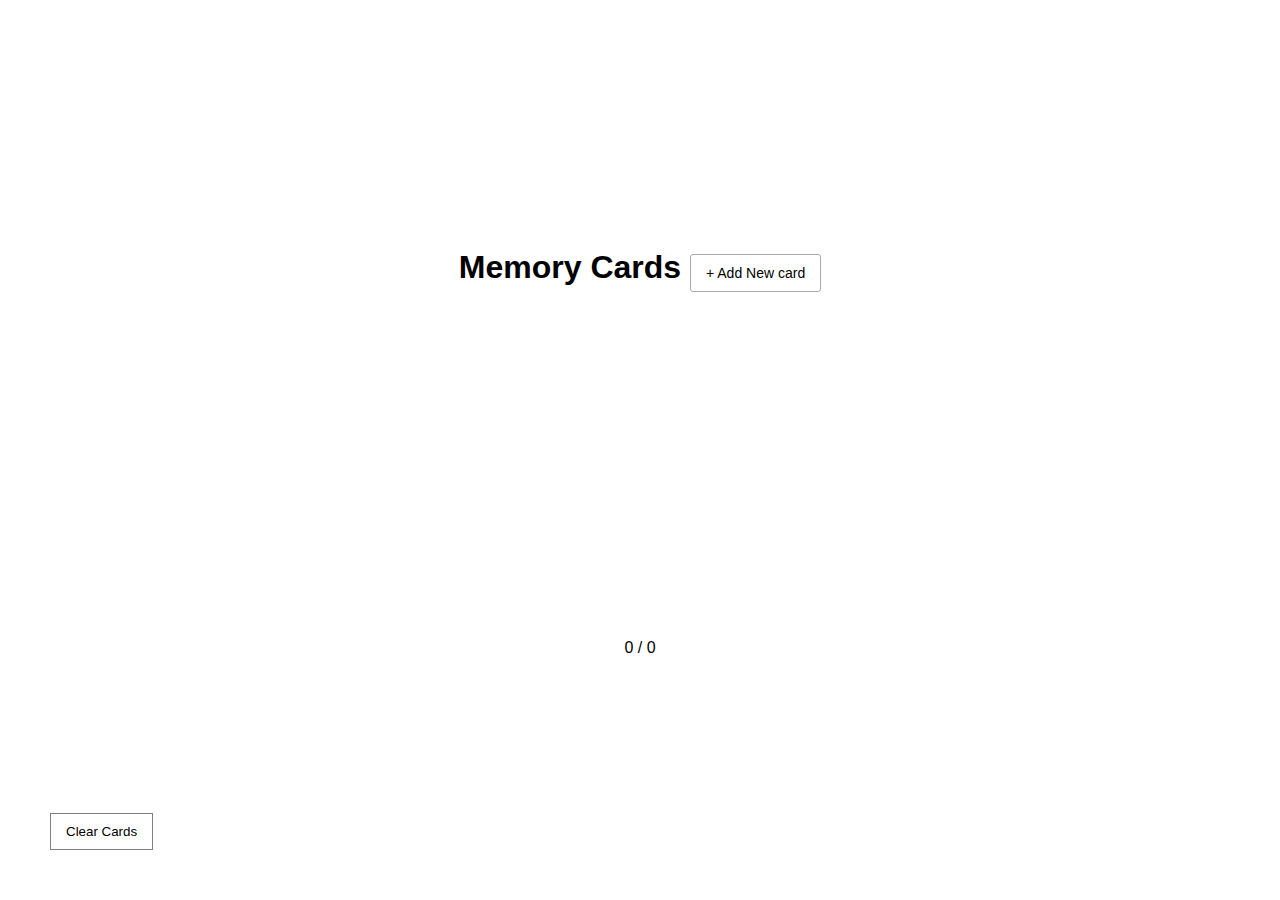
<file: memory-cards/index.html>
<!DOCTYPE html>
<html lang="en">
  <head>
    <meta charset="UTF-8" />
    <meta http-equiv="X-UA-Compatible" content="IE=edge" />
    <meta name="viewport" content="width=device-width, initial-scale=1.0" />
    <title>Memory Cards</title>
    <link
      rel="stylesheet"
      href="https://cdnjs.cloudflare.com/ajax/libs/font-awesome/5.11.2/css/all.min.css"
      integrity="sha256-+N4/V/SbAFiW1MPBCXnfnP9QSN3+Keu+NlB+0ev/YKQ="
      crossorigin="anonymous"
    />
    <link rel="stylesheet" href="./main.css" />
    <script src="./main.js" defer></script>
  </head>
  <body>
    <h1 class=>
      Memory Cards
      <button class="addBtn">+ Add New card</button>
    </h1>

    <div class="cards-container">
      <div class="cards">
        <!-- <div class="card">
            <div class="inner-card__front">apple</div>
            <div class="inner-card__back">사과</div>
        </div>
        <div class="card">
            <div class="inner-card__front">banana</div>
            <div class="inner-card__back">바나나</div>
        </div>
        <div class="card">
            <div class="inner-card__front">orange</div>
            <div class="inner-card__back">오렌지</div>
        </div>
        <div class="card">
            <div class="inner-card__front">peach</div>
            <div class="inner-card__back">복숭아</div>
        </div> -->
      </div>  
    </div>

    <div class="nav">
      <button class="nav__prev">
        <i class="fas fa-arrow-left"></i>
      </button>
      <p class="nav__current"></p>
      <button class="nav__next">
        <i class="fas fa-arrow-right"></i>
      </button>
    </div>

    <button class="clear__btn"><i class="fas fa-trash"></i> Clear Cards</button>

    <div class="add-container">
      <h1>
        Add New Card
        <button class="closeBtn">x</button>
      </h1>

      <div class="form">
        <label for="question">Question</label>
        <textarea name="question" id="question" cols="50" rows="3"></textarea>
      </div>
      <div class="form">
        <label for="answer">Answer</label>
        <textarea name="answer" id="answer" cols="50" rows="3"></textarea>
      </div>

      <button class="add-card">+ Add card</button>
    </div>
  </body>
</html>
</file>
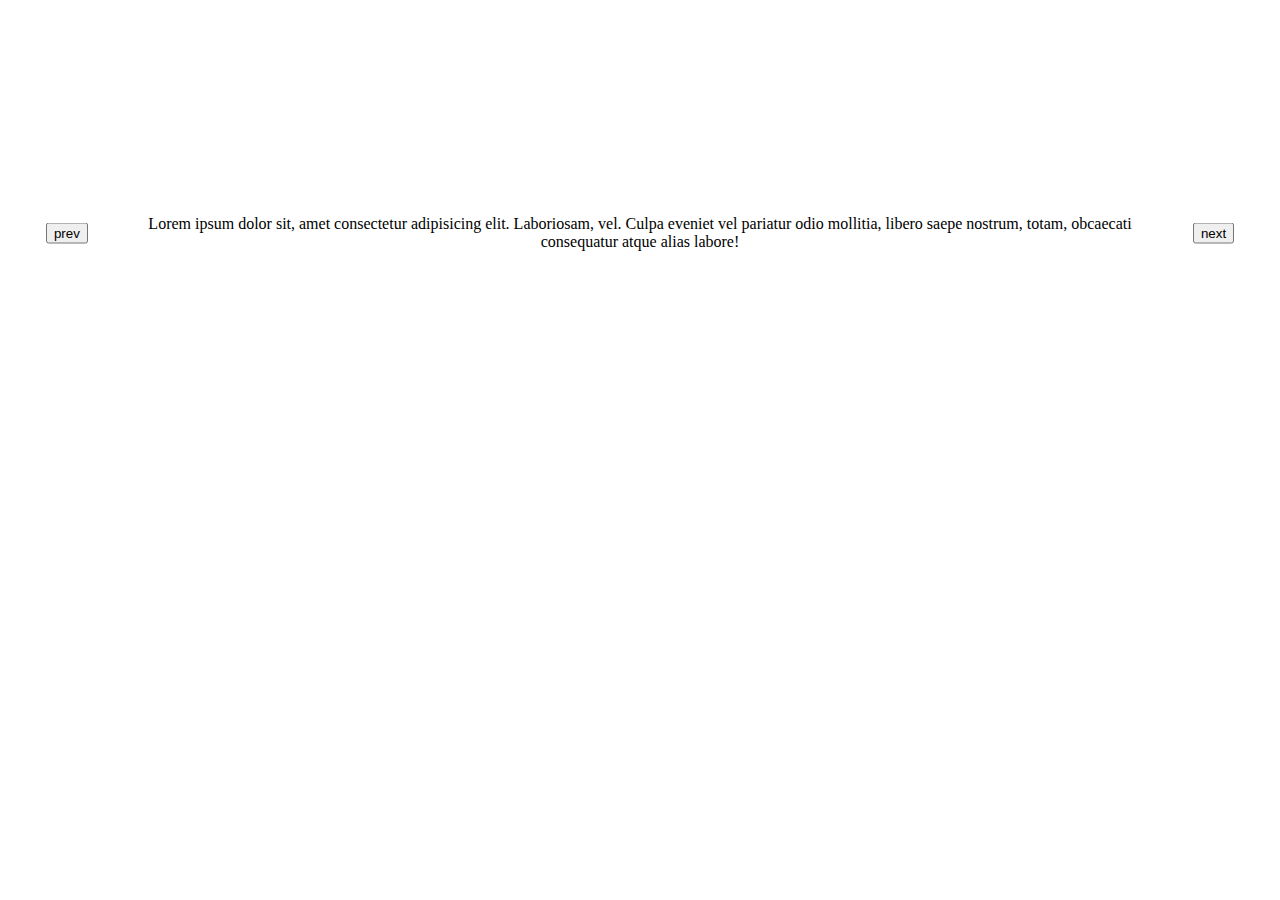
<file: slider/index.html>
<!DOCTYPE html>
<html lang="en">
  <head>
    <meta charset="UTF-8" />
    <meta http-equiv="X-UA-Compatible" content="IE=edge" />
    <meta name="viewport" content="width=device-width, initial-scale=1.0" />
    <title>가로 슬라이드</title>
    <link rel="stylesheet" href="./main.css" />
    <script src="./main.js" defer></script>
  </head>
  <body>
    <div class="container">
      <ul class="slider-container simple-list">
        <li class="slide">
          Lorem ipsum dolor sit, amet consectetur adipisicing elit. Laboriosam,
          vel. Culpa eveniet vel pariatur odio mollitia, libero saepe nostrum,
          totam, obcaecati consequatur atque alias labore!
        </li>
        <li class="slide">
          Lorem ipsum dolor sit amet consectetur adipisicing elit. Sapiente amet
          aliquid fugit, earum quo repudiandae minus, ad odit, iure sit nesciunt
          totam. Minima earum tempore blanditiis ex consequuntur aliquam quasi
          deserunt eveniet ab dolore, nobis eos unde recusandae maiores
          quisquam, quam temporibus similique! Quia provident ratione, enim
          laborum corporis adipisci consectetur quasi eos recusandae dolorum
          quos. Vero quae incidunt aspernatur, voluptatem, repellat eaque a,
          reprehenderit at ducimus iure aliquam? Nostrum sed ex ut hic
          inventore? Earum voluptatem deleniti voluptatibus, doloribus aliquid
          fugit blanditiis eius possimus, veniam incidunt reprehenderit rerum
          deserunt obcaecati alias quas adipisci ipsum laboriosam sit commodi
          debitis magnam.
        </li>
        <li class="slide">
          Lorem ipsum dolor sit amet consectetur adipisicing elit. Perspiciatis
          reiciendis harum atque, quaerat distinctio eligendi velit officiis,
          dolores hic delectus similique consequuntur odit ullam corporis
          exercitationem! Maxime minima ullam facere reprehenderit ducimus
          obcaecati aspernatur tenetur fugiat. Laboriosam odit aut temporibus
          nam eveniet voluptate culpa vel explicabo, id officia hic cumque
          pariatur fugit non corrupti deleniti? Voluptas quidem officia eveniet
          aspernatur.
        </li>
        <li class="slide">
          Lorem ipsum dolor sit amet consectetur, adipisicing elit. Tenetur, sed
          incidunt vero nam qui iure tempora sunt odio aspernatur sapiente saepe
          fugit officia nemo. At accusantium eaque suscipit harum quam nisi
          architecto iure assumenda nulla, optio sed! Obcaecati laudantium
          officiis sunt enim. Fugiat dolorum temporibus soluta quisquam quidem
          dolores ut illo ea, obcaecati totam, quae a aliquam nobis excepturi at
          nesciunt, repellat alias et in deleniti? Vero fuga temporibus, enim
          ipsum fugiat quaerat odit! Impedit, officia. Ratione, nostrum.
          Corporis, illum.
        </li>
        <li class="slide">
          Lorem ipsum dolor sit amet consectetur adipisicing elit. Ab
          exercitationem laudantium beatae maiores, eum quas nesciunt quaerat
          repellendus odio optio sed veritatis numquam ipsa harum, suscipit at
          accusantium. Architecto nisi, placeat excepturi hic consequatur
          obcaecati, commodi ex asperiores et, pariatur culpa quis quaerat
          magnam odit doloremque nulla nemo quasi doloribus eaque est? Id
          doloribus libero porro impedit doloremque tempora aut! In recusandae
          quidem accusamus enim optio laudantium id. Vero cum, dolorem nisi
          eaque ad commodi aspernatur itaque quam numquam molestias, modi
          maiores tenetur delectus doloribus architecto laudantium odio omnis!
          Quod illum, impedit nihil unde numquam dicta incidunt dignissimos
          sapiente tenetur doloribus omnis nostrum, provident error! Praesentium
          dolorem provident optio tenetur, distinctio maiores dolores magnam a
          laborum, quas facere sapiente ducimus quidem sint at sit rerum.
        </li>
        <li class="slide">
          Lorem ipsum dolor, sit amet consectetur adipisicing elit. Cumque error
          corporis expedita distinctio. Iste architecto excepturi illo neque
          unde enim doloribus laudantium corrupti eveniet esse inventore fugit
          autem hic id temporibus deserunt culpa, aliquam recusandae quam quia
          consequuntur ipsam voluptatum tenetur earum? Placeat provident ratione
          excepturi vitae officiis. Autem unde quaerat corrupti obcaecati
          ratione fuga eos maxime aspernatur? Fugit cupiditate non facere iure
          quaerat nulla consequatur eum atque, quisquam rerum sint reiciendis
          quo officia veritatis minus sequi enim error voluptate praesentium
          dicta nesciunt? Nihil doloribus eius dolores illum blanditiis eos ea
          id dolor minus laboriosam. Repellendus tempore modi quibusdam in quia
          nulla nam sit facere? Quis quos iusto itaque explicabo nesciunt
          praesentium laboriosam officia totam nisi quidem reiciendis, et
          aperiam ipsum vero nulla magni corporis quae? Nulla voluptatibus
          mollitia facere expedita fugiat? Porro, at. Omnis tempore aspernatur
          nam iusto velit odio veniam minus voluptate dicta ullam ut, distinctio
          laboriosam necessitatibus.
        </li>
        <li class="slide">
          Lorem ipsum dolor sit amet consectetur adipisicing elit. Reprehenderit
          doloribus nobis placeat ex eos alias labore hic, veritatis eum libero
          commodi et blanditiis aperiam provident non consequuntur quam,
          recusandae necessitatibus excepturi delectus, corporis illo doloremque
          velit dolorum! Dolor beatae voluptatem ipsam libero? Magnam laborum
          vero, ipsum doloribus aliquid soluta error optio? Esse at iure
          deleniti earum impedit possimus reprehenderit tempore libero expedita
          consequuntur! Error alias quis ut impedit. Blanditiis atque error quis
          corporis. Assumenda quod perspiciatis incidunt alias ab architecto
          nam, deserunt provident rem tenetur id debitis, officia vero dolores
          voluptates blanditiis animi, ipsam eum ratione quia natus culpa!
          Accusamus illo eum hic quasi praesentium, veniam eius nulla incidunt
          dolores quidem consequuntur fuga quisquam et veritatis porro possimus,
          tempora beatae a ea. Ut error sapiente ullam ab, quia amet quisquam.
          Corrupti non, aliquid ratione deserunt similique recusandae maxime,
          nihil nesciunt quidem velit sit officia nostrum ipsa ipsam nisi
          inventore pariatur, assumenda magni. Sint dicta voluptates rerum quam,
          molestias maiores veniam sit deleniti, animi tempora beatae
          voluptatibus exercitationem saepe nam, doloribus laborum eligendi? Nam
          cum molestiae repellendus velit magnam cumque porro voluptatibus rem
          consectetur quaerat explicabo, eveniet ducimus? Vero animi cupiditate
          distinctio? Dolorum, numquam illum illo eveniet cum mollitia
          excepturi, earum error, magni enim perferendis blanditiis minus et
          fugit minima odio sed! Debitis sequi incidunt possimus, quia fugiat
          deleniti unde perspiciatis nisi, ipsam ipsa voluptates quos soluta
          fuga blanditiis? Reprehenderit optio consectetur natus quia ut, autem
          necessitatibus dolores neque commodi fuga delectus explicabo provident
          libero? Perspiciatis adipisci animi autem ipsam magnam debitis impedit
          iure doloribus beatae tenetur suscipit placeat eligendi est tempora
          quo natus, atque ducimus, architecto iusto sequi amet earum reiciendis
          possimus nisi. Ratione cumque repellendus aliquam dolorem laborum
          pariatur adipisci totam quasi natus maxime labore fugiat iste
          consequatur cupiditate ducimus, molestias culpa distinctio
          necessitatibus suscipit aliquid dolor sapiente exercitationem ad quas.
          Tempora, voluptatum non ipsum omnis asperiores, quod ex impedit
          reprehenderit, unde tenetur ullam inventore a dolorum? Perferendis
          atque rerum ex odit modi accusantium voluptas, animi neque culpa,
          totam at expedita cupiditate numquam. Veritatis consequuntur beatae
          iusto quidem temporibus facere voluptatum, ad, officiis error harum
          suscipit quam veniam nostrum nam saepe ea numquam, atque dicta
          mollitia dolorem explicabo pariatur aspernatur repellendus magni!
          Dicta animi facilis dignissimos quam corporis ipsa modi? Et, eius
          consequatur natus voluptas omnis pariatur molestias culpa. Dolorem aut
          repellat, iusto minus dignissimos sed voluptas vitae suscipit, amet
          quod consequuntur delectus magnam nostrum libero architecto excepturi
          ea atque provident doloribus illo esse voluptatibus? A saepe, amet
          maxime dicta, quaerat assumenda laudantium totam tenetur accusantium
          voluptate odit sunt non numquam nam mollitia facilis, tempora nisi
          earum aut. Quam nihil nulla architecto aspernatur iure cum ut dolorem
          quidem voluptatibus eveniet quo praesentium recusandae vero labore
          reiciendis non, explicabo dolor odit aliquid, ex, facilis deleniti
          cumque reprehenderit perspiciatis! Neque culpa a deleniti qui
          assumenda in laboriosam error accusamus, veniam rem corporis obcaecati
          ut quam consequatur deserunt quasi corrupti iste quia accusantium
          libero! Vel, alias quia a cumque sequi cupiditate tempore minus
          quisquam nam, ratione inventore vero hic ipsum, beatae eius?
        </li>
      </ul>

      <button class="prev">prev</button>
      <button class="next">next</button>
    </div>
  </body>
</html>
</file>
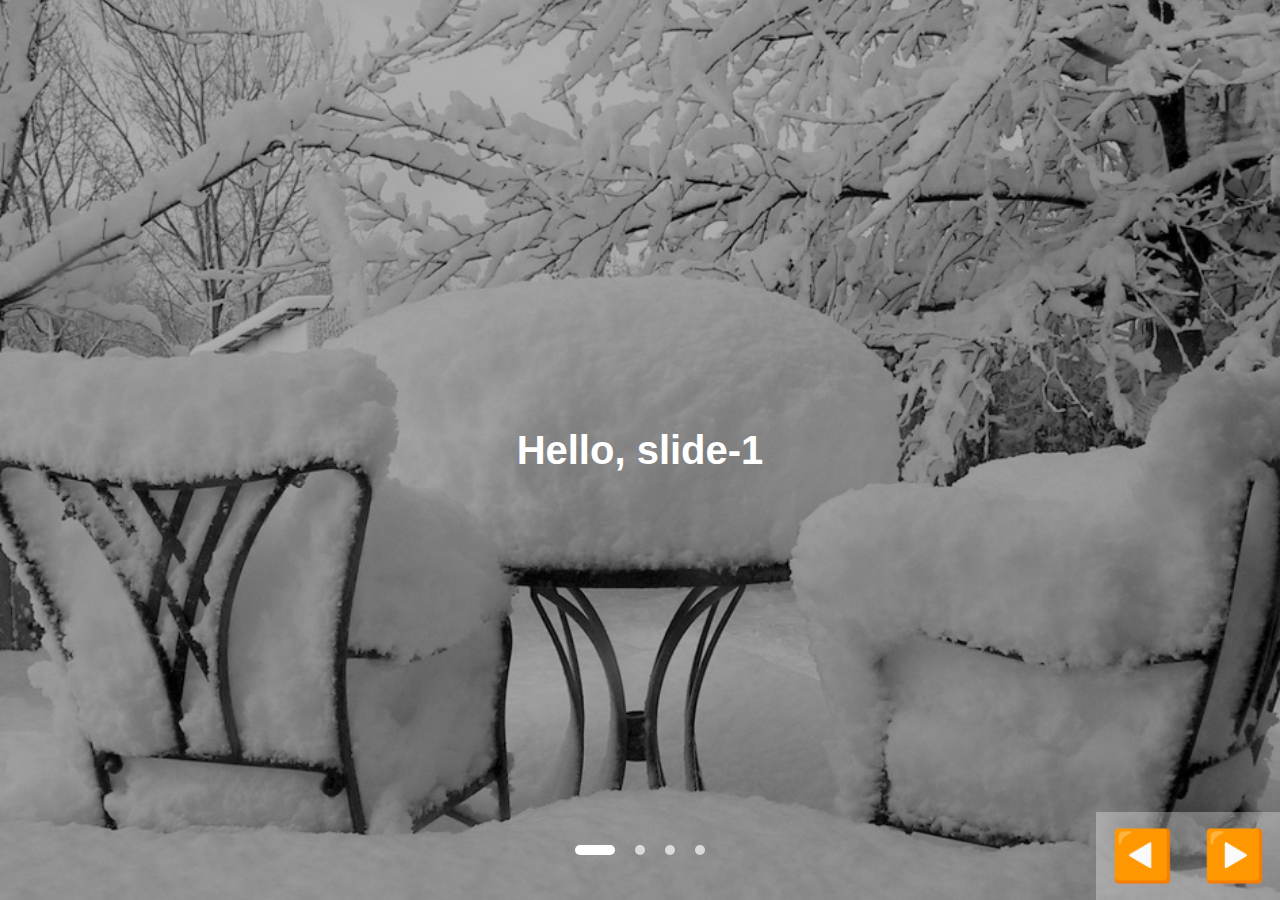
<file: slider2/index.html>
<!DOCTYPE html>
<html lang="en">
  <head>
    <meta charset="UTF-8" />
    <meta http-equiv="X-UA-Compatible" content="IE=edge" />
    <meta name="viewport" content="width=device-width, initial-scale=1.0" />
    <title>slider</title>
    <link rel="stylesheet" href="./main.css" />
    <script src="./main.js" defer></script>
  </head>
  <body>
    <section>
      <div class="slider">
        <div class="slide slide-1 active">
          <h1>Hello, slide-1</h1>
        </div>
        <div class="slide slide-2">
          <h2>Hello, slide-2</h2>
        </div>
        <div class="slide slide-3">
          <h1>Hello, slide-3</h1>
        </div>
        <div class="slide slide-4">
          <h1>Hello, slide-4</h1>
        </div>
      </div>

      <div class="buttons">
        <div class="next">▶️</div>
        <div class="prev">◀️</div>
      </div>

      <div class="dots"></div>
    </section>
  </body>
</html>
</file>
<file: memory-cards/main.css>
body {
  margin: 0;
  height: 100vh;
  display: flex;
  flex-direction: column;
  justify-content: center;
  align-items: center;
  font-family: "Lato", sans-serif;
}

.cards-container {
  width: 500px;
  height: 300px;
  position: relative;
  cursor: pointer;
  overflow: hidden;
}

.cards {
  width: 100%;
  height: 100%;
  position: absolute;
  top: 0;
  left: 0;
}

.cards.animated {
  transition: left 0.3s ease-in;
}

.card {
  width: 100%;
  height: 100%;
  position: absolute;
  top: 0;
  left: 0;
  box-shadow: inset rgba(0, 0, 0, 0.35) 0px 5px 15px;
  transition: all 0.5s ease-in;
}

.card.flip {
  transform: rotateX(180deg);
}

.inner-card__front,
.inner-card__back {
  position: absolute;
  top: 50%;
  left: 50%;
  transform: translate(-50%, -50%);
  transition: all 0.5s ease-in;
}

.inner-card__front {
  opacity: 1;
}

.inner-card__back {
  transform: translate(-50%, -50%) rotateX(180deg);
  opacity: 0;
}

.inner-card__front.show-answer {
  opacity: 0;
}

.inner-card__back.show-answer {
  opacity: 1;
}

/* -------------------- */
.addBtn {
  cursor: pointer;
  background-color: #fff;
  border: 1px solid #aaa;
  border-radius: 3px;
  font-size: 14px;
  padding: 10px 15px;
}

.nav {
  display: flex;
  justify-content: space-between;
  align-items: center;
  margin-top: 10px;
}

.nav button {
  border: none;
  outline: none;
  background-color: transparent;
  cursor: pointer;
}

.nav__current {
  padding: 0 40px;
}

.clear__btn {
  position: fixed;
  bottom: 50px;
  left: 50px;
  padding: 10px 15px;
  background-color: #fff;
  outline: none;
  border: 1px solid gray;
  cursor: pointer;
}

.clear__btn:hover {
  background-color: royalblue;
}

.add-container {
  display: flex;
  flex-direction: column;
  justify-content: center;
  align-items: center;
  position: fixed;
  top: 0;
  left: 0;
  width: 100vw;
  height: 100vh;
  background-color: #eee;
  visibility: hidden;
}

.add-container.show {
  visibility: visible;
}

.add-container h1 > button {
  margin-left: 15px;
  border: none;
  font-size: 24px;
  cursor: pointer;
}

.form {
  display: flex;
  flex-direction: column;
  margin-bottom: 20px;
}

.add-card {
  background-color: #fff;
  font-size: 14px;
  outline: none;
  border: 1px solid gray;
  padding: 10px 15px;
  cursor: pointer;
}
</file>
<file: slider/main.css>
.container {
  width: 100%;
  position: relative;
  overflow: hidden;
}

.simple-list {
  margin: 0;
  padding: 0;
  list-style: none;
}

.slider-container {
  width: 100%;
  position: absolute;
  top: 0;
  left: 0;
}

.slider-container.animated {
  transition: left 0.3s ease-in;
}

.slide {
  position: absolute;
  top: 50%;
  transform: translateY(-50%);
  left: 0;
  padding: 0 10%;
  width: 100%;
  box-sizing: border-box;
  text-align: center;
}

.prev {
  position: absolute;
  top: 50%;
  transform: translateY(-50%);
  left: 3%;
}

.next {
  position: absolute;
  top: 50%;
  transform: translateY(-50%);
  right: 3%;
}

.prev.disabled,
.next.disabled {
  display: none;
}
</file>
<file: slider2/main.css>
* {
  padding: 0;
  margin: 0;
  box-sizing: border-box;
}

html {
  font-family: sans-serif;
  font-size: 20px;
  color: #fff;
}

section {
  height: 100vh;
  width: 100%;
  position: relative;
  overflow-x: hidden;
}

.slider {
  height: 100%;
  width: 100%;
}

.slide {
  height: 100%;
  width: 100%;
  display: flex;
  justify-content: center;
  align-items: center;
  position: absolute;
  transform: translateX(100%);
}

.slide.top {
  transition: transform 0.5s ease;
  z-index: 3;
}

.slide.active {
  transform: translateX(0);
  z-index: 3;
}

.slide::after {
  content: "";
  position: absolute;
  height: 100%;
  width: 100%;
  top: 0;
  left: 0;
  background-color: rgba(0, 0, 0, 0.312);
  z-index: -1;
}

.slide-1 {
  background: url(/image/0.jpg) no-repeat center/cover;
}
.slide-2 {
  background: url(/image/1.jpg) no-repeat center/cover;
}
.slide-3 {
  background: url(/image/2.jpg) no-repeat center/cover;
}
.slide-4 {
  background: url(/image/3.jpg) no-repeat center/cover;
}

/* buttons Style */
.buttons {
  position: absolute;
  z-index: 5;
  bottom: 0;
  right: 0;
  height: auto;
  display: flex;
  flex-direction: row-reverse;
  width: auto;
  font-size: 50px;
  color: black;
}

.buttons div {
  cursor: pointer;
  pointer-events: all;
  padding: 15px;
  background-color: rgba(255, 255, 255, 0.315);
}

.buttons div:hover {
  background-color: #fff;
}

/* dots style */
.dots {
  z-index: 5;
  position: absolute;
  bottom: 30px;
  left: 50%;
  transform: translateX(-50%);
}

.dots .dot {
  display: inline-block;
  width: 10px;
  height: 10px;
  background-color: rgba(252, 252, 252, 0.692);
  border-radius: 10px;
  margin: 10px;
  cursor: pointer;
  transition: width 0.3s ease;
}

.dots .dot.active {
  background-color: #fff;
  width: 40px;
}

@media screen and (max-width: 768px) {
  .dots {
    left: 0;
    transform: translateX(0);
  }
}
</file>
